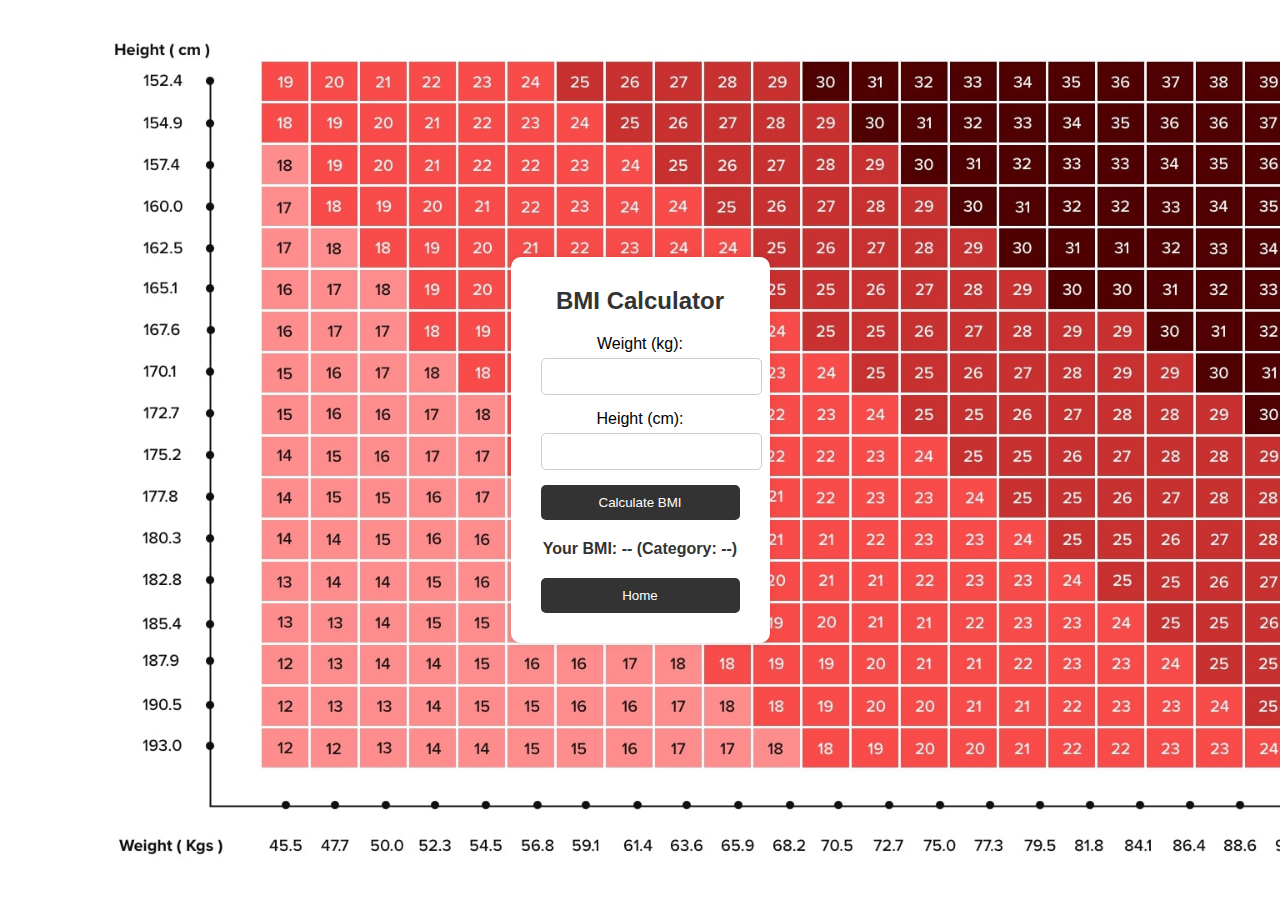
<file: bmi.html>
<!DOCTYPE html>
<html>
    <head>
        <link rel="stylesheet" type="text/css" href="bmi.css">
        <meta name="viewport" content="width=device-width, initial-scale=1.0">
        <title>BMI Calculator</title>
    </head>
    <body>
        <div class="bmi-container">
            <h2>BMI Calculator</h2>
            <form id="bmi-form">
                <div class="form-group">
                    <label for="weight">Weight (kg):</label>
                    <input type="number" id="weight" name="weight" step="0.1" required>
                </div>

                <div class="form-group">
                    <label for="height">Height (cm):</label>
                    <input type="number" id="height" name="height" step="0.1" required>
                </div>

                <button type="button" id="calculate-button">Calculate BMI</button>

                <div id="bmi-result" class="bmi-result">
                    Your BMI: <span id="bmi-value">--</span> (Category: <span id="bmi-category">--</span>)
                </div>

                <button type="button" id="home-button" onclick="goHome()">Home</button>
            </form>
        </div>

        <script src="bmi.js"></script>
    </body>
</html>
</file>
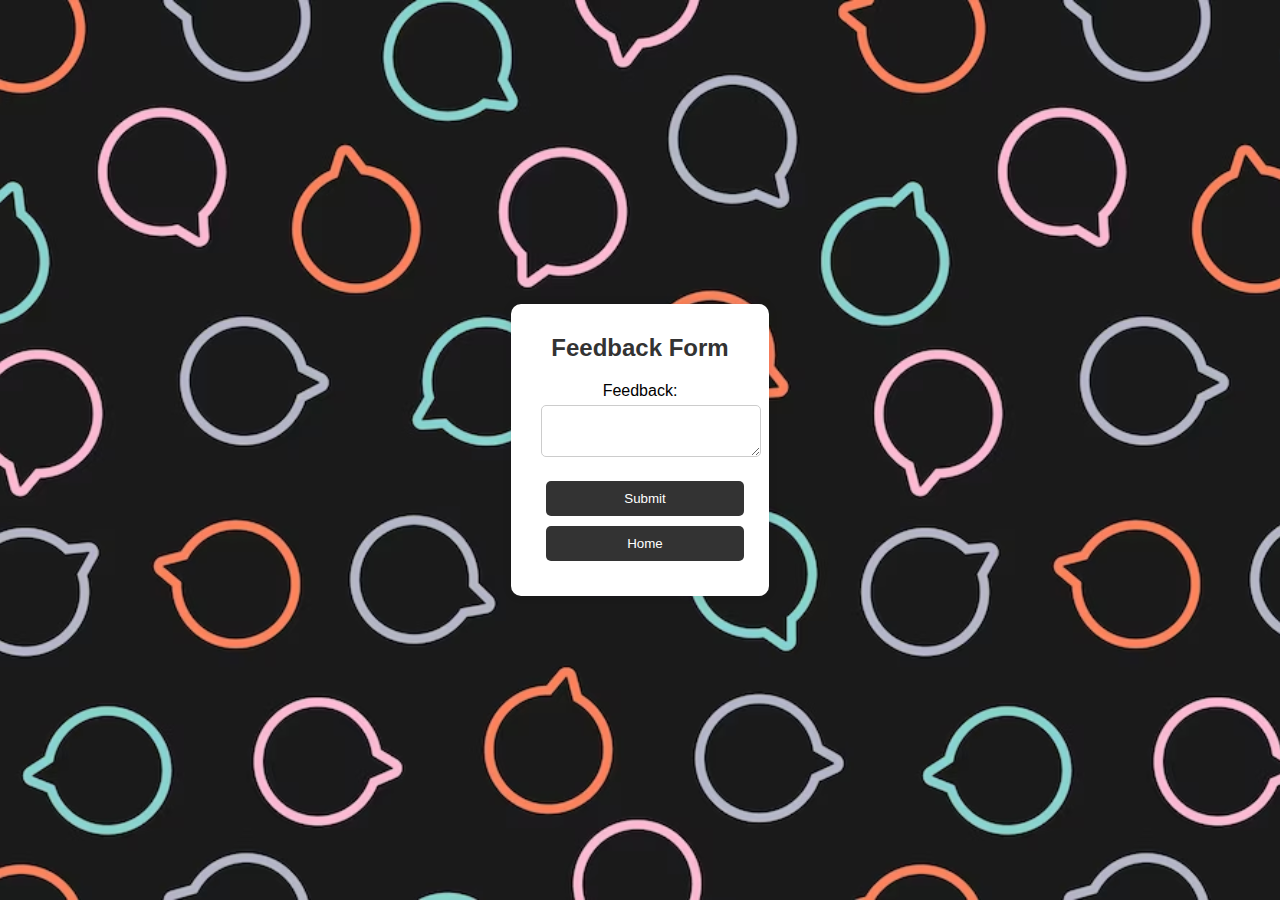
<file: feedback.html>
<!DOCTYPE html>
<html>
    <head>
        <link rel="stylesheet" type="text/css" href="feedback.css">
        <meta name="viewport" content="width=device-width, initial-scale=1.0">
        <title>Feedback Form</title>
    </head>
    <body>
        <div class="feedback-container">
            <h2>Feedback Form</h2>
            <form id="feedback-form">
                <div class="form-group">
                    <label for="feedback-input">Feedback:</label>
                    <textarea id="feedback-input" name="feedback-input" required></textarea>
                </div>
 
                <button type="button" id="submit-button" onclick="submitForm()">Submit</button>
            </form>

            <button type="button" id="submit-again-button" onclick="submitAgain()" class="hidden">Submit Form Again</button>
            <button type="button" id="home-button" onclick="goHome()">Home</button>
        </div>

        <script src="feedback.js"></script>
    </body>
</html>
</file>
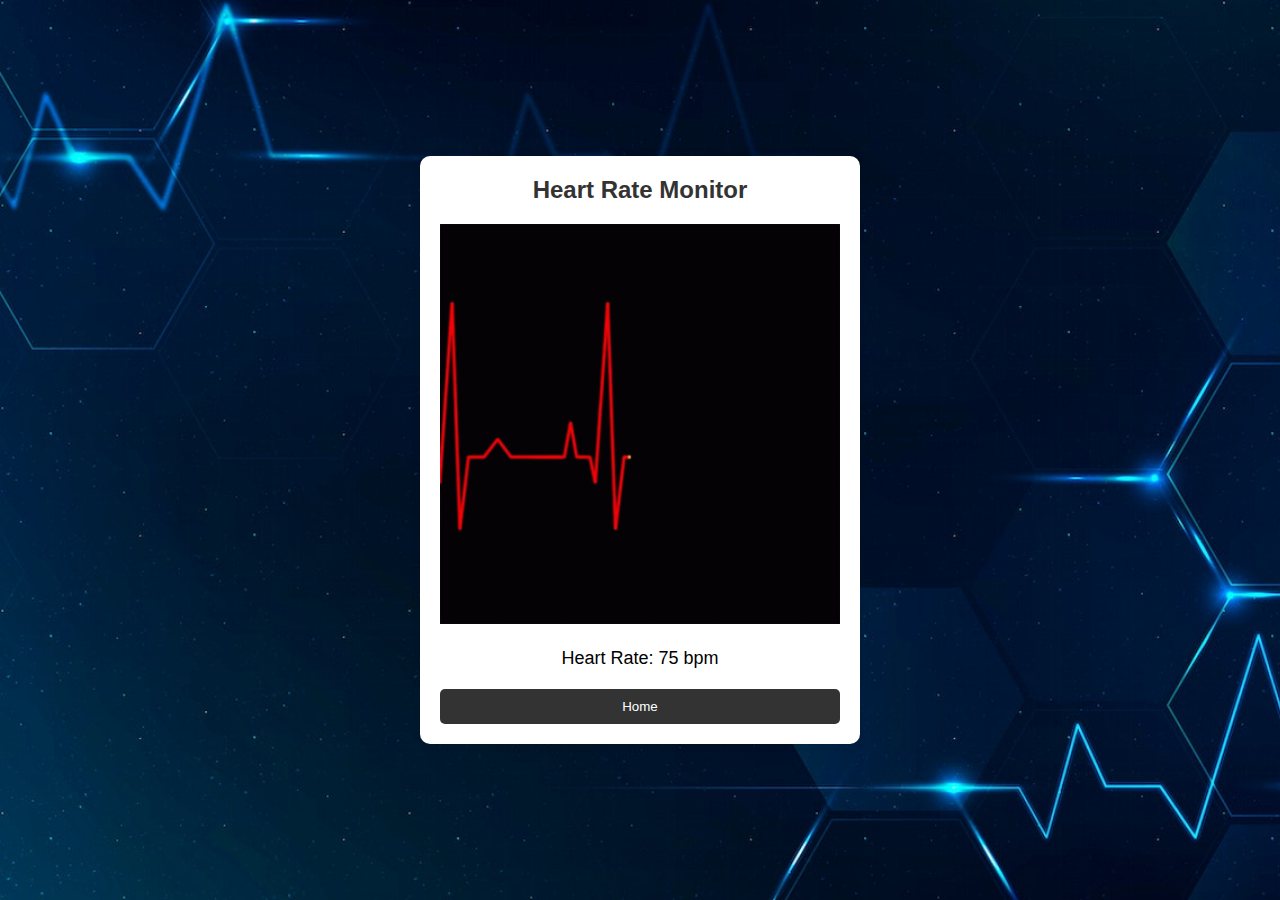
<file: heart_rate.html>
<!DOCTYPE html>
<html>
    <head>
        <link rel="stylesheet" type="text/css" href="heart_rate.css">
        <meta name="viewport" content="width=device-width, initial-scale=1.0">
        <title>Heart Rate Monitor</title>
    </head>
    <body>
        <div class="heartrate-container">
            <h2>Heart Rate Monitor</h2>
            <div class="pulse-image">
                <img src="heartbeat-pulse.gif" alt="An animated pulse image">
            </div>
            <div class="heart-rate">
                <p>Heart Rate: <span id="heart-rate-value">75</span> bpm</p>
            </div>
            <button type="button" id="home-button" onclick="goHome()">Home</button>
        </div>

        <script src="heart_rate.js"></script>
    </body>
</html>
</file>
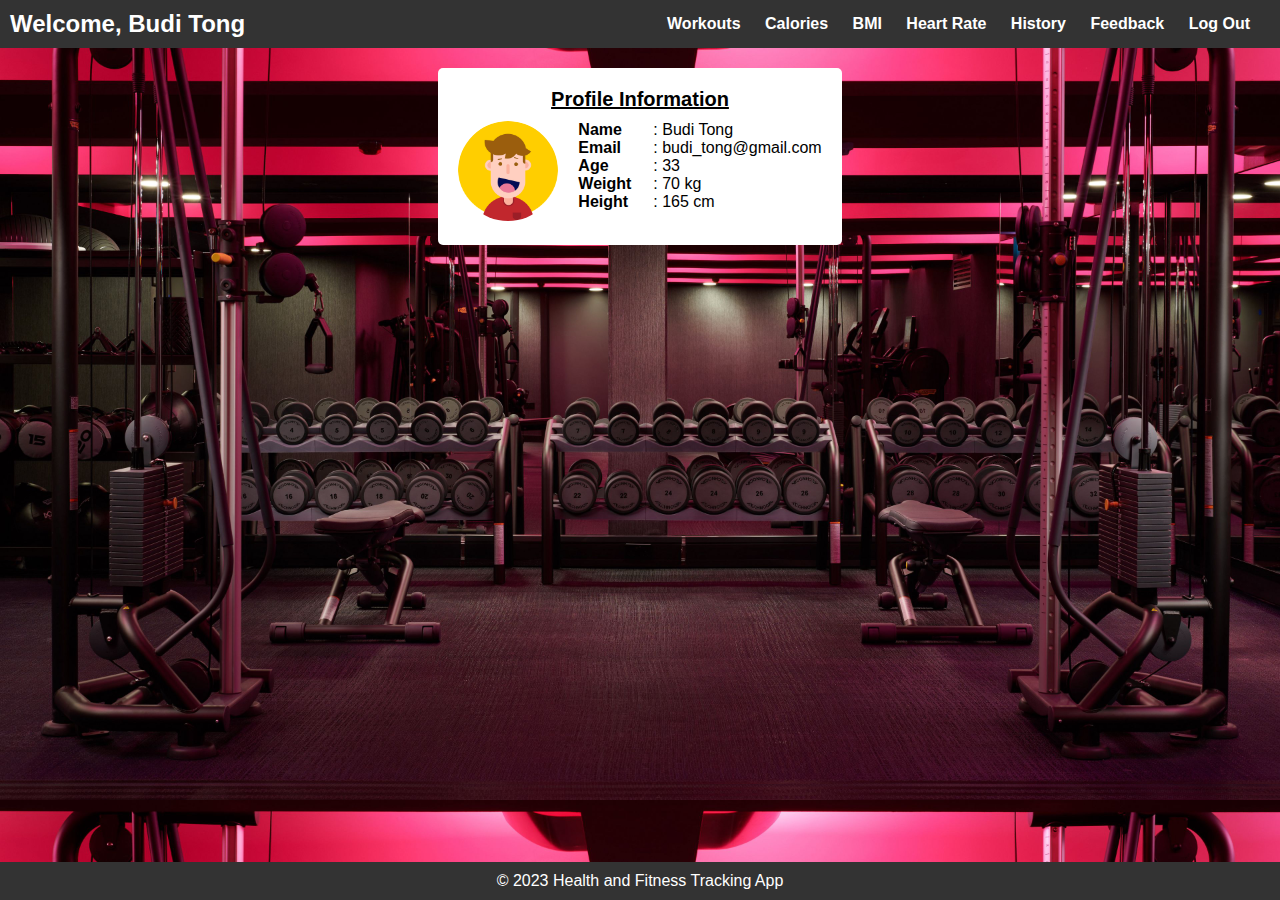
<file: home.html>
<!DOCTYPE html>
<html>
    <head>
        <link rel="stylesheet" href="home.css">
        <meta name="viewport" content="width=device-width, initial-scale=1.0">
        <title>FitTrack Pro</title>
    </head>
    <body>
        <header>
            <h1>Welcome, Budi Tong</h1>
            <nav>
                <ul>
                    <li><a href="workout.html">Workouts</a></li>
                    <li><a href="calories.html">Calories</a></li>
                    <li><a href="bmi.html">BMI</a></li>
                    <li><a href="heart_rate.html">Heart Rate</a></li>
                    <li><a href="history.html">History</a></li>
                    <li><a href="feedback.html">Feedback</a></li>
                    <li><a href="index.html">Log Out</a></li>
                </ul>
            </nav>
        </header>
        <center><main>
            <section class="profile">
                <u><h2>Profile Information</h2></u>
                <div class="profile-info">
                    <div class="profile-image">
                        <img src="avatar.png" alt="User Avatar">
                    </div>

                    <div class="user-details">
                        <p><strong>Name</strong>: Budi Tong</p>
                        <p><strong>Email</strong>: budi_tong@gmail.com</p>
                        <p><strong>Age</strong>: 33</p>
                        <p><strong>Weight</strong>: 70 kg</p>
                        <p><strong>Height</strong>: 165 cm</p>
                    </div>
                </div>
            </section>
        </main></center>

        <footer id="copyright">
            <p>&copy; 2023 Health and Fitness Tracking App</p>
        </footer>
    </body>
</html>
</file>
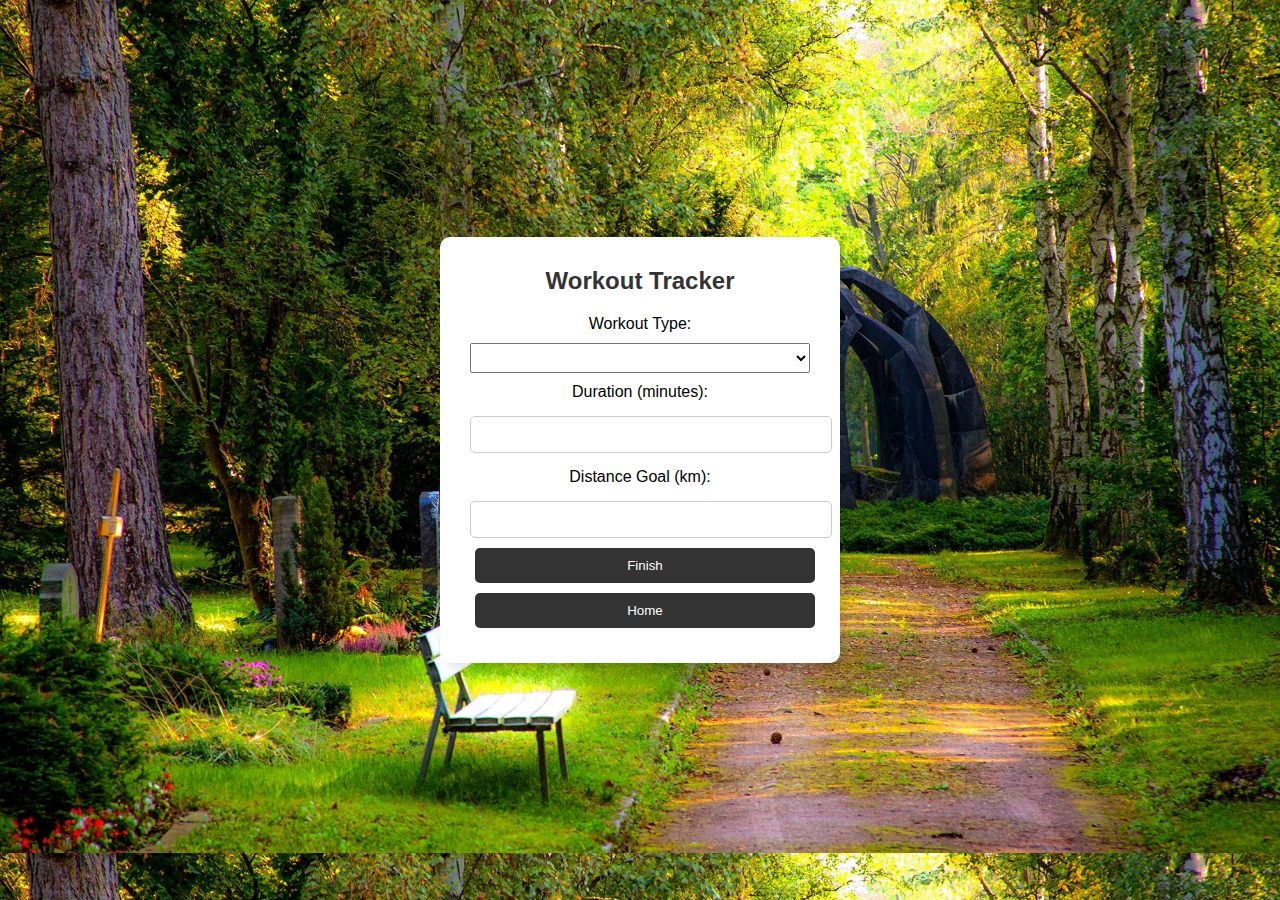
<file: workout.html>
<!DOCTYPE html>
<html>
    <head>
        <link rel="stylesheet" type="text/css" href="workout.css">
        <meta name="viewport" content="width=device-width, initial-scale=1.0">
        <title>Workout</title>
    </head>
    <body>
        <div class="workout-container">
            <h2 id="workout-title">Workout Tracker</h2>
            <form id="workout-form">
                <label for="workout-type">Workout Type:</label>
                <select id="workout-type" name="workout-type" required>
                    <option value="" selected disabled></option>
                    <option value="running">Running</option>
                    <option value="cycling">Cycling</option>
                    <option value="swimming">Swimming</option>
                    <option value="walking">Walking</option>
                </select>

                <label for="duration">Duration (minutes):</label>
                <input type="number" id="duration" name="duration" required>

                <label for="distance-goal">Distance Goal (km):</label>
                <input type="number" id="distance-goal" name="distance-goal" required>

                <button type="button" id="finish-button" onclick="finishWorkout()">Finish</button>
                <button type="button" id="home-button" onclick="goHome()">Home</button>
            </form>
        </div>

        <div id="congrats-message" class="hidden">
            <p>Congratulations! You have finished the workout.</p>
            <button type="button" id="new-workout-button" onclick="startNewWorkout()">Add another workout</button>
        </div>

        <script src="workout.js"></script>
    </body>
</html>
</file>
<file: bmi.css>
body {
    font-family: Arial, sans-serif;
    background-color: #f5f5f5;
    display: flex;
    align-items: center;
    justify-content: center;
    height: 100vh;
    margin: 0;
    background-image: url('bmi.jpg');
    background-size: cover;
}

.bmi-container {
    background-color: #fff;
    border-radius: 10px;
    padding: 30px;
    box-shadow: 0px 0px 10px rgba(0, 0, 0, 0.1);
    text-align: center;
    max-width: 400px;
}

h2 {
    margin: 0 0 20px;
    color: #333;
}

.form-group {
    margin: 10px 0;
}

label {
    display: block;
}

input {
    width: 100%;
    padding: 10px;
    margin: 5px 0;
    border: 1px solid #ccc;
    border-radius: 5px;
}

button {
    width: 100%;
    padding: 10px;
    background-color: #333;
    color: #fff;
    border: none;
    border-radius: 5px;
    cursor: pointer;
    transition: background-color 0.2s;
}

button:hover {
    background-color: black;
    color: cyan;
}

.bmi-result {
    font-weight: bold;
    margin: 20px 0;
    color: #333;
}

.hidden {
    display: none;
}
</file>
<file: feedback.css>
body {
    font-family: Arial, sans-serif;
    background-color: #f5f5f5;
    display: flex;
    align-items: center;
    justify-content: center;
    height: 100vh;
    margin: 0;
    background-image: url('feedback.jpg');
    background-size: contain;
}

.feedback-container {
    background-color: #fff;
    border-radius: 10px;
    padding: 30px;
    box-shadow: 0px 0px 10px rgba(0, 0, 0, 0.1);
    text-align: center;
    max-width: fit-content;
}

h2 {
    margin: 0 0 20px;
    color: #333;
}

.form-group {
    margin: 10px 0;
}

label {
    display: block;
}

textarea {
    width: 100%;
    padding: 10px;
    margin: 5px 0;
    border: 1px solid #ccc;
    border-radius: 5px;
}

button {
    width: 100%;
    padding: 10px;
    background-color: #333;
    color: #fff;
    border: none;
    border-radius: 5px;
    cursor: pointer;
    transition: background-color 0.2s;
    margin: 5px;
}

button:hover {
    background-color: black;
    color: cyan;
}

.hidden {
    display: none;
}
</file>
<file: heart_rate.css>
body {
    font-family: Arial, sans-serif;
    background-color: #f5f5f5;
    display: flex;
    align-items: center;
    justify-content: center;
    height: 100vh;
    margin: 0;
    background-image: url('health.jpg');
    background-size: cover;
}

.heartrate-container {
    background-color: #fff;
    border-radius: 10px;
    padding: 20px;
    box-shadow: 0px 0px 10px rgba(0, 0, 0, 0.1);
    text-align: center;
    max-width: 400px;
}

h2 {
    margin: 0 0 20px;
    color: #333;
}

.pulse-image img {
    max-width: 100%;
}

.heart-rate p {
    font-size: 18px;
    margin: 20px 0;
}

button {
    width: 100%;
    padding: 10px;
    background-color: #333;
    color: #fff;
    border: none;
    border-radius: 5px;
    cursor: pointer;
    transition: background-color 0.2s;
}

button:hover {
    background-color: black;
    color: cyan;
}
</file>
<file: home.css>
body, h1, h2, p, ul {
    margin: 0;
    padding: 0;
}

body {
    font-family: Arial, sans-serif;
    background-image: url("background.jpg");
    background-size: cover;
}

header {
    background-color: #333;
    color: white;
    padding: 10px;
    display: flex;
    justify-content: space-between;
    align-items: center;
}

header h1 {
    font-size: 24px;
}

nav ul {
    list-style: none;
}

nav ul li {
    display: inline;
    margin-right: 20px;
}

nav a {
    color: white;
    text-decoration: none;
    font-weight: bold;
}

nav a:hover {
    color: cyan;
}

.profile {
    background-color: #fff;
    padding: 20px;
    margin: 20px;
    border-radius: 5px;
    align-items: center;
    max-width: fit-content;
    align-self: center;
}

.profile h2 {
    font-size: 20px;
    margin-bottom: 10px;
}

.profile-info {
    display: flex;
}

.profile-image img {
    width: 100px;
    height: 100px;
    border-radius: 50%;
    margin-right: 20px;
}

.user-details p {
    margin-bottom: 10px 0;
    text-align: left;
}

.user-details strong {
    display: inline-block;
    width: 75px;
}

footer {
    background-color: #333;
    color: white;
    text-align: center;
    padding: 5px;
}

.container {
    display: flex;
    flex-direction: column;
    align-items: center;
    justify-content: center;
    height: 100vh;
}

.box {
    width: 200px;
    height: 50px;
    background-color: #e6e6e6;
    border: 1px solid #ccc;
    border-radius: 10px;
    margin: 10px;
    text-align: center;
    line-height: 50px;
    box-shadow: 5px 5px 10px rgba(0, 0, 0, 0.1);
}

#copyright {
    position: absolute;
    bottom: 0;
    left: 0;
    width: 100%;
    background-color: #333; /* Optional background color */
    color: #fff; /* Text color for the copyright notice */
    text-align: center;
    padding: 10px 0; /* Optional padding for the footer */
}
</file>
<file: workout.css>
body {
    font-family: Arial, sans-serif;
    background-color: #f5f5f5;
    display: flex;
    align-items: center;
    justify-content: center;
    height: 100vh;
    margin: 0;
    background-image: url('workout.jpg');
    background-size: contain;
}

.workout-container {
    background-color: #fff;
    border-radius: 10px;
    padding: 30px;
    box-shadow: 5px 5px 10px rgba(0, 0, 0, 0.1);
    text-align: center;
    max-width: 400px;
}

h2 {
    margin: 0 0 20px;
    color: #333;
}

form label {
    display: block;
    margin: 10px 0;
}

form input {
    width: 100%;
    padding: 10px;
    margin: 5px 0;
    border: 1px solid #ccc;
    border-radius: 5px;
}

form button {
    width: 100%;
    padding: 10px;
    background-color: #333;
    color: #fff;
    border: none;
    border-radius: 5px;
    cursor: pointer;
    margin: 5px;
}

form button:hover {
    background-color: black;
    color: cyan;
}

button {
    width: 100%;
    padding: 10px;
    background-color: #333;
    color: #fff;
    border: none;
    border-radius: 5px;
    cursor: pointer;
    margin: 5px;
}

button:hover {
    background-color: black;
    color: cyan;
}

#workout-type {
    width: 100%;
    height: 30px;
}

.hidden {
    display: none;
}

#congrats-message {
    background-color: #fff;
    border-radius: 10px;
    padding: 20px;
    box-shadow: 5px 5px 10px rgba(0, 0, 0, 0.1);
    text-align: center;
    margin: 20px 0;
}

#congrats-message p {
    margin: 0;
}
</file>
